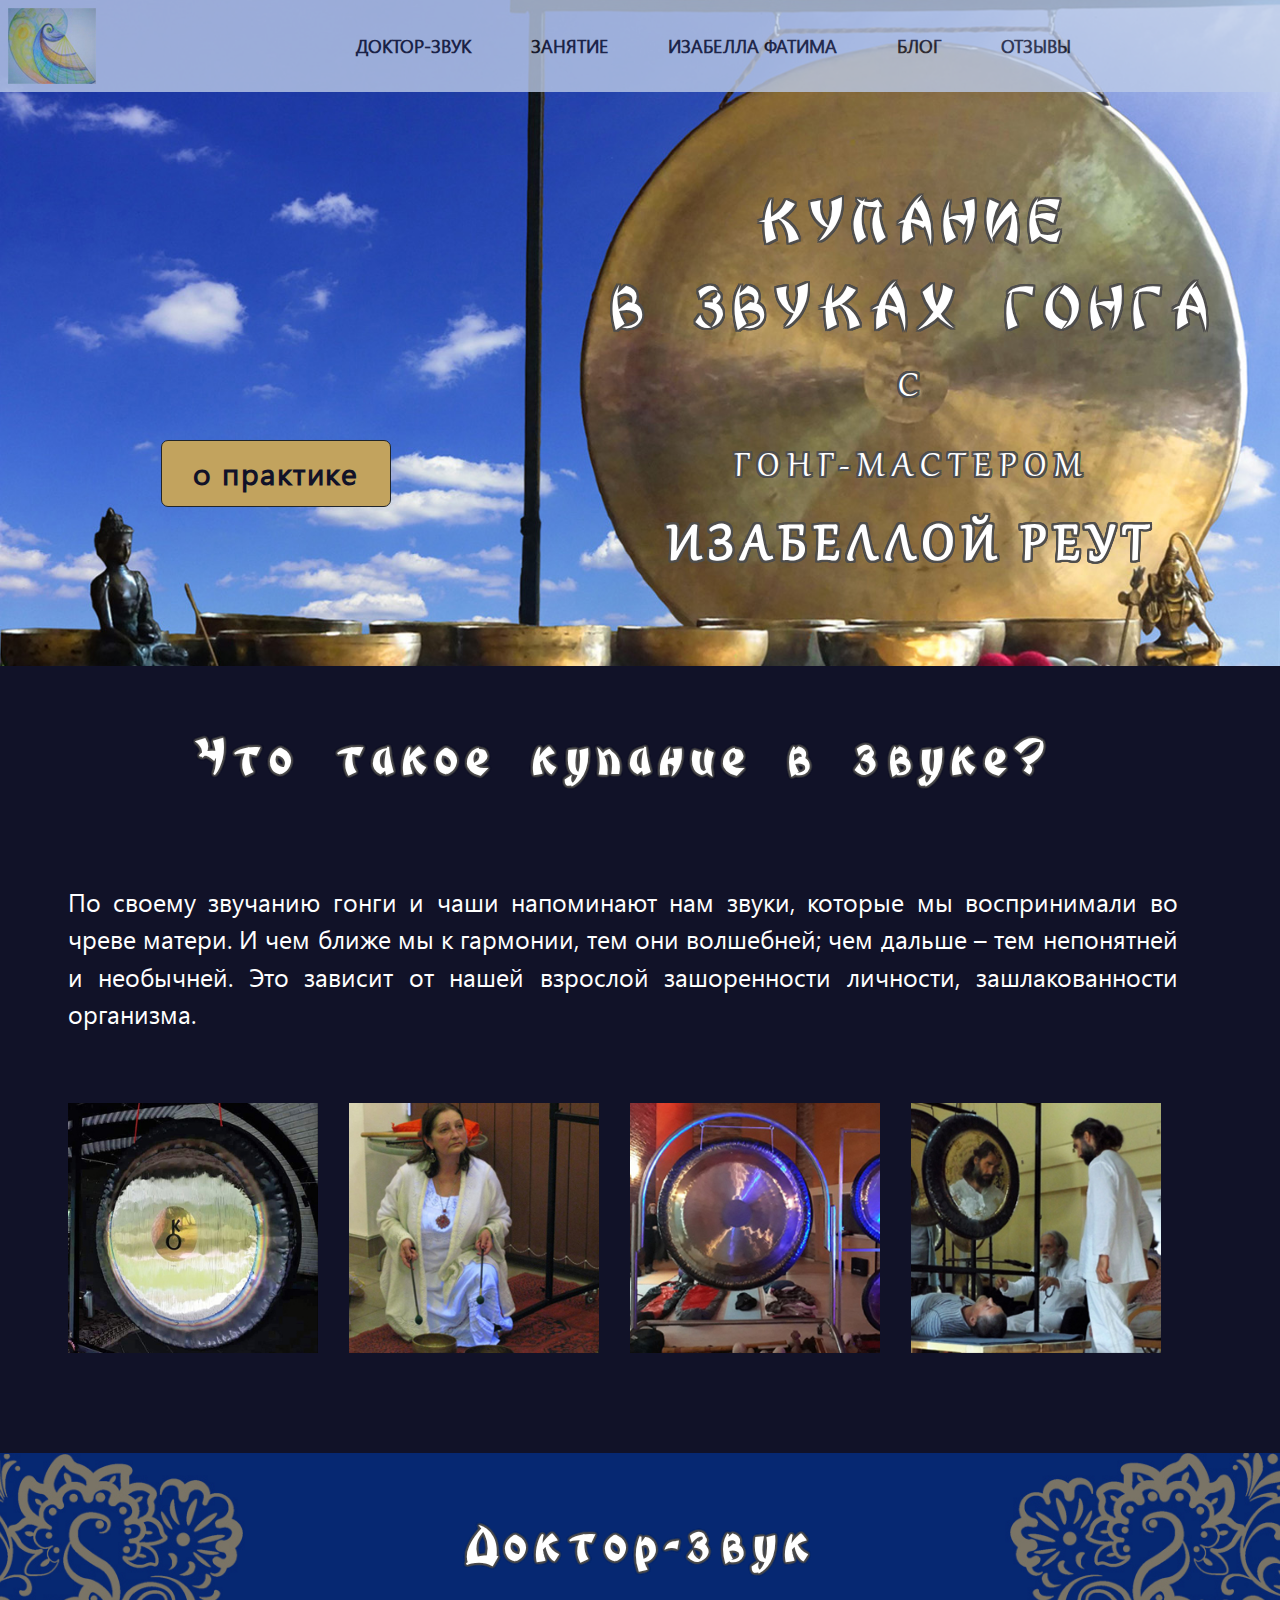
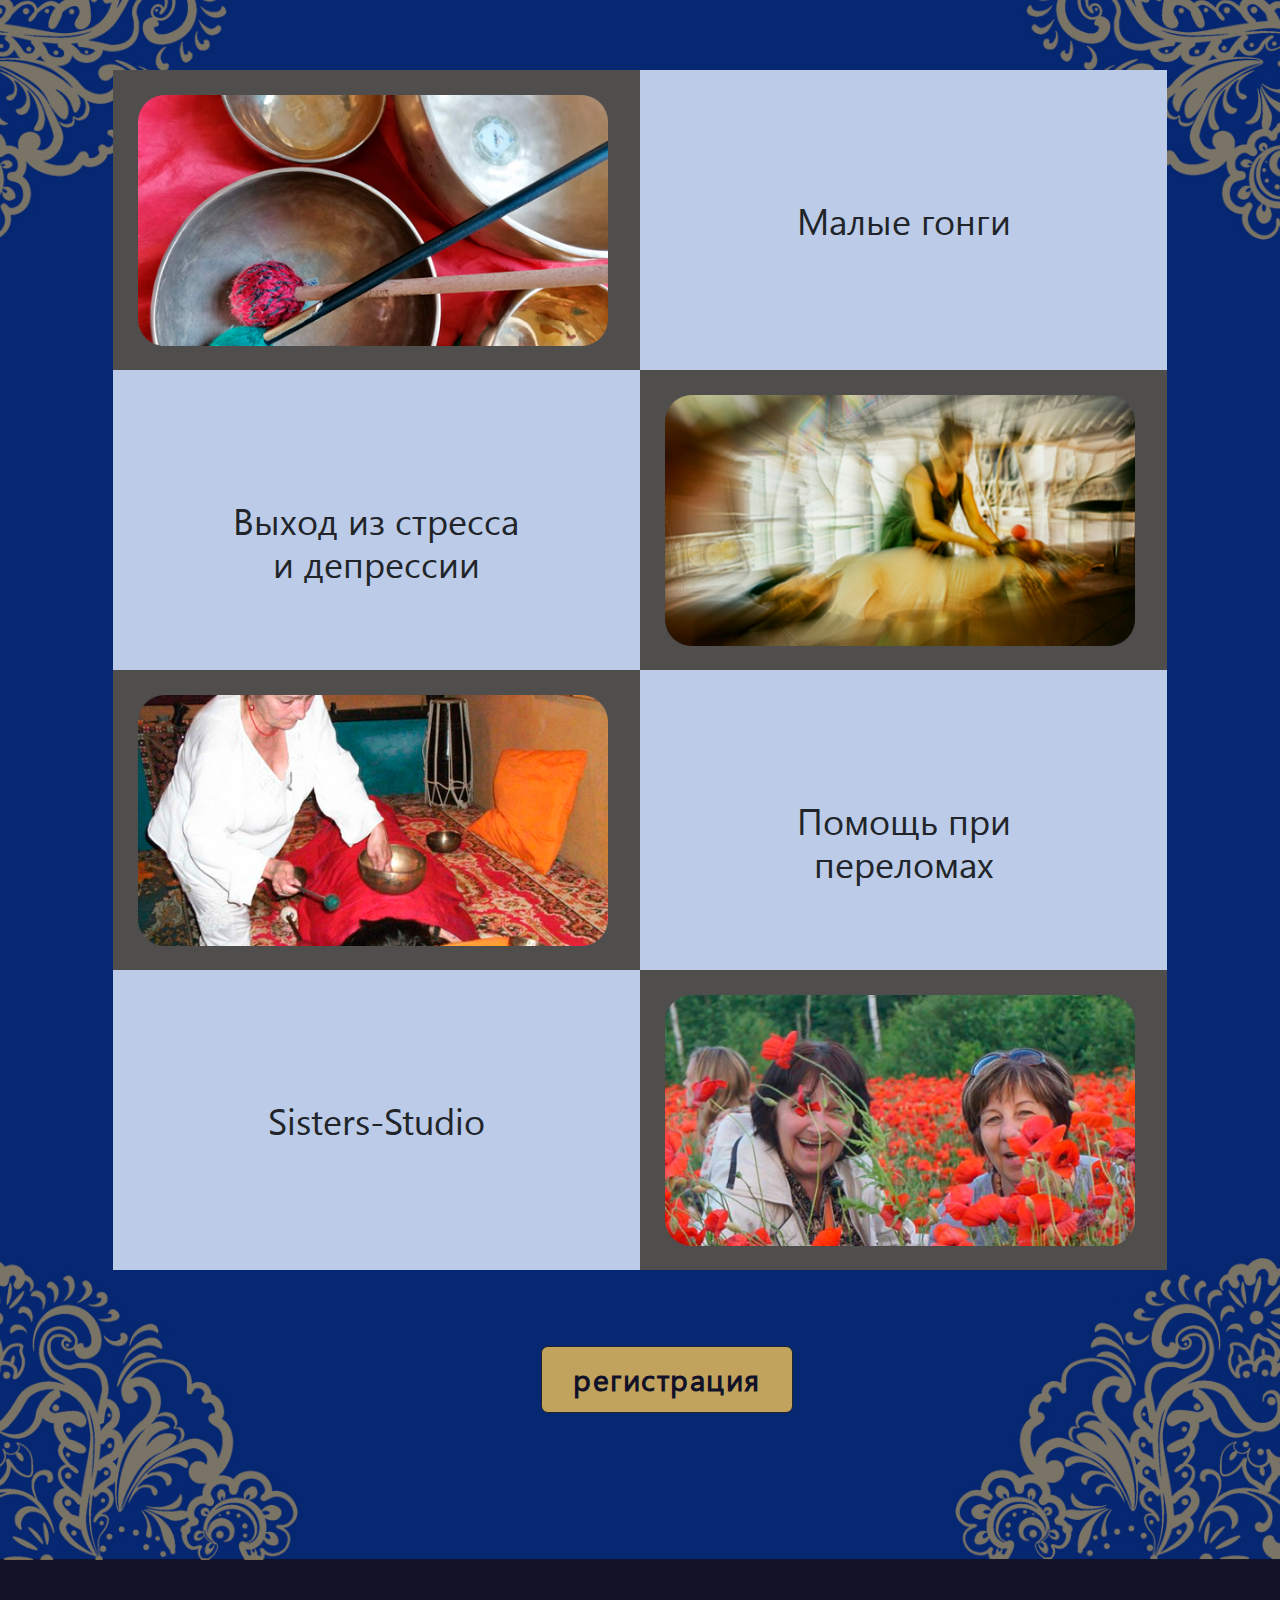
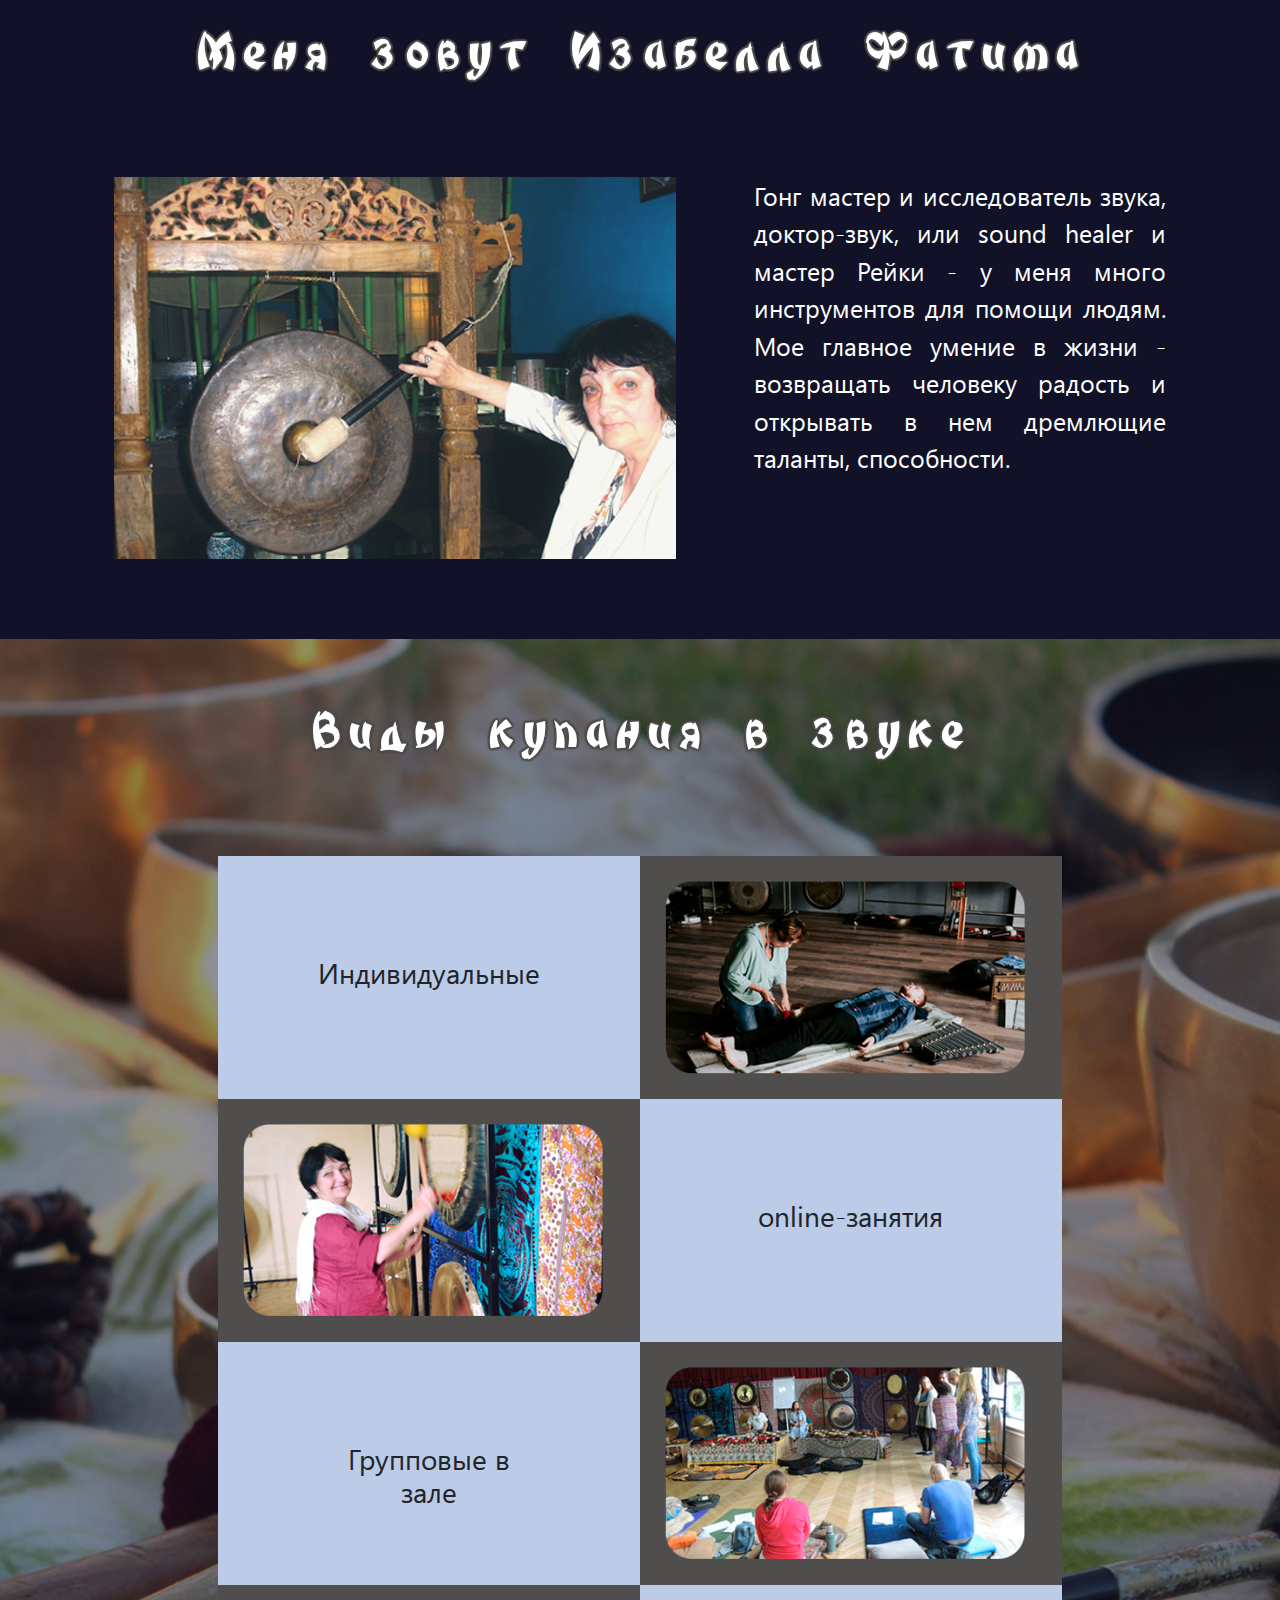
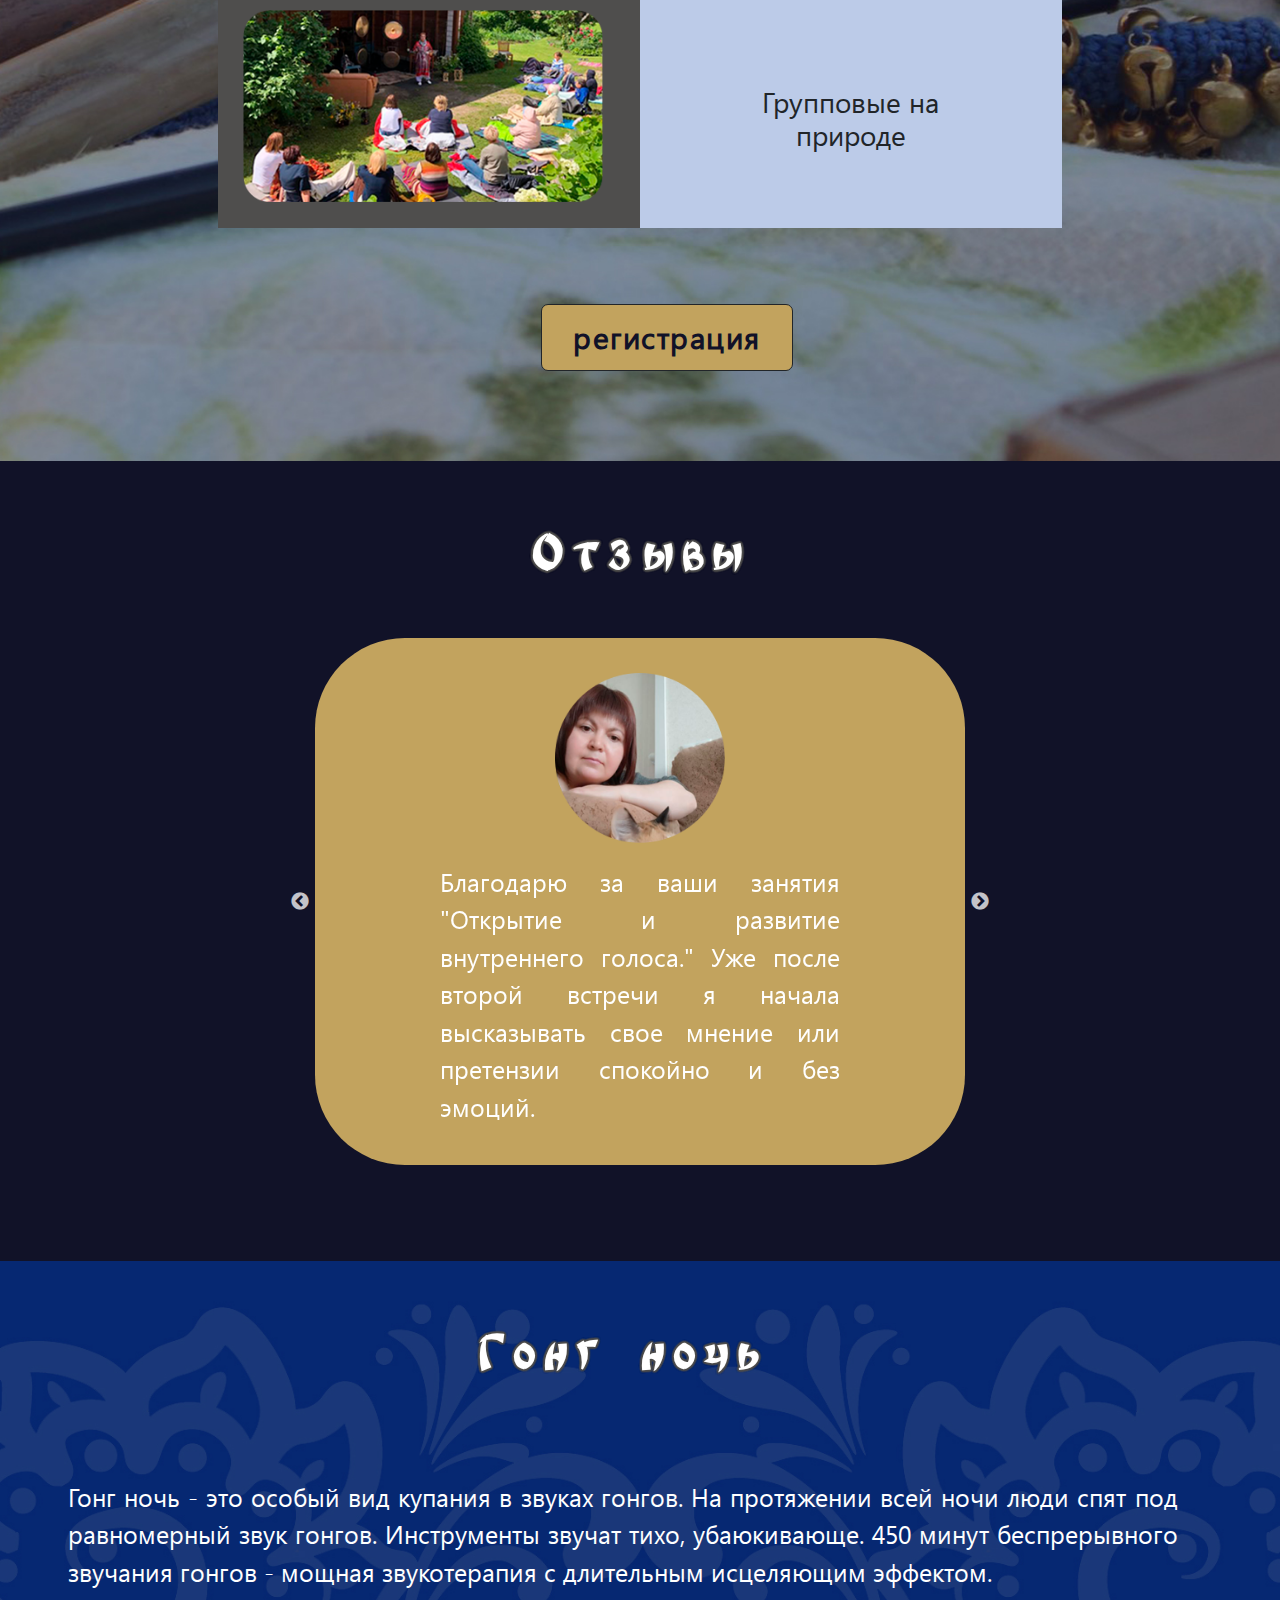
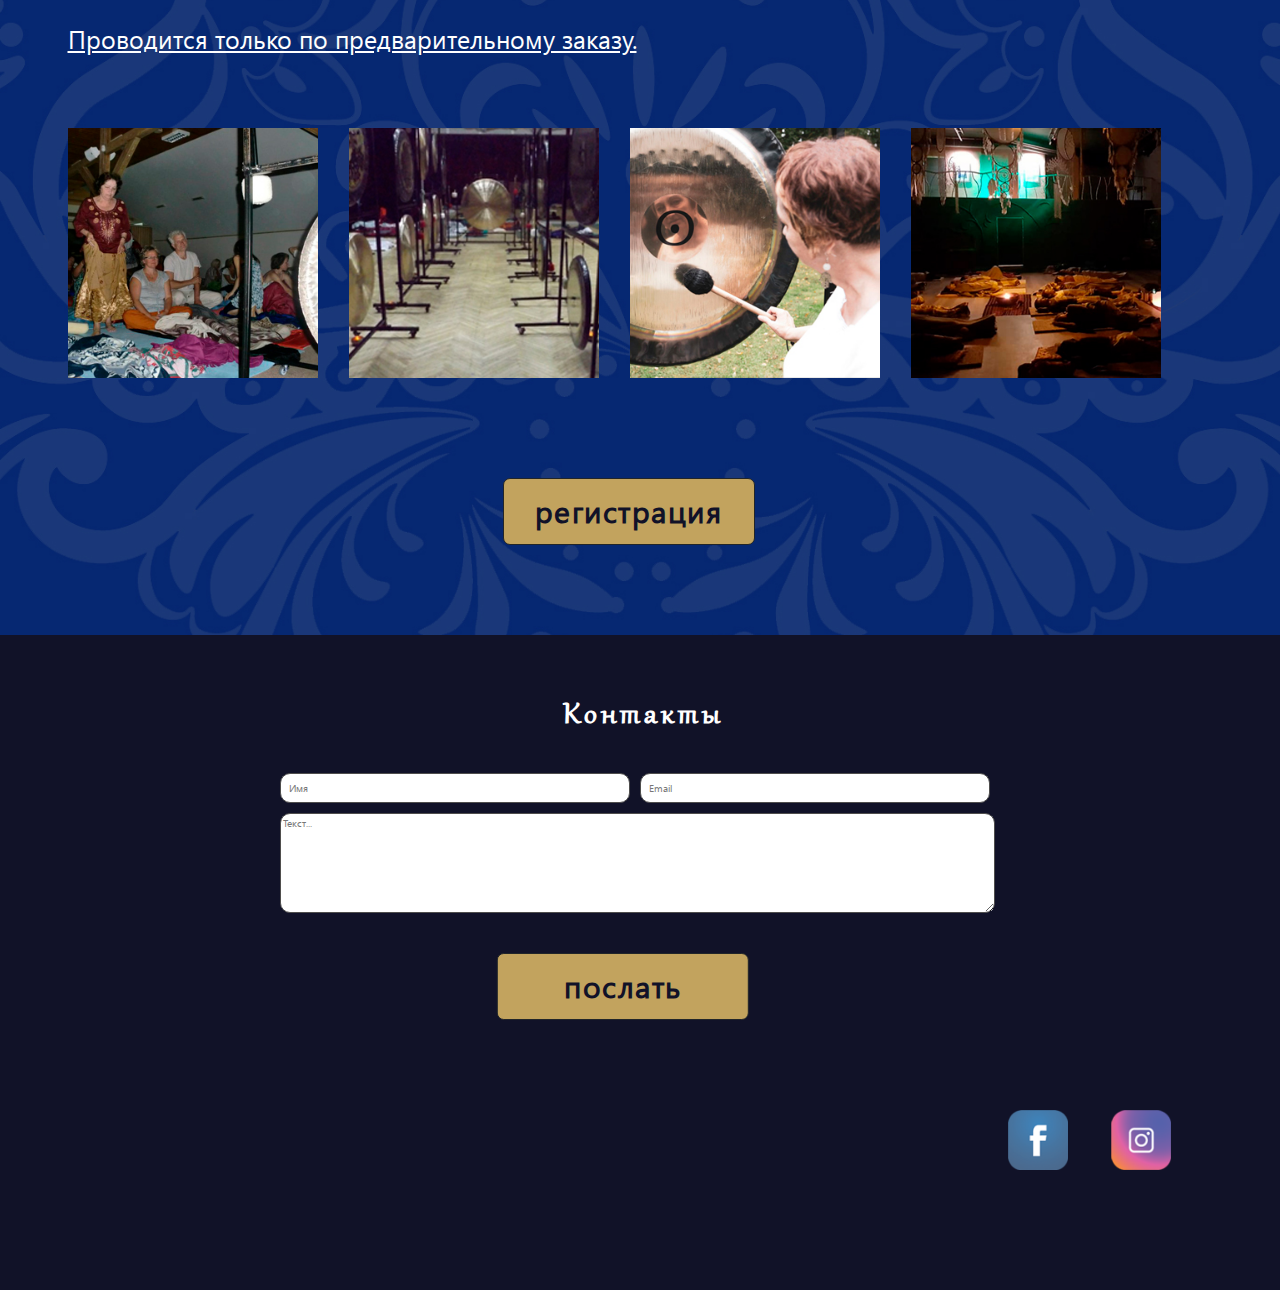
<file: index.html>
<!DOCTYPE html>
<html lang="ru">
<head>
	<meta charset="UTF-8">
	<meta name="viewport" content="width=device-width, initial-scale=1">
  <!-- <a href="https://www.vectorstock.com/royalty-free-vector/modern-flat-icon-with-long-shadow-hand-sign-of-om-vector-11654168" target="_blank">Vector image by VectorStock / freepik</a> -->
<!-- Bootstrap CSS -->
<link href="css/bootstrap.css" rel="stylesheet">
<!-- Costom style -->
<link rel="stylesheet" href="css/style.css">
<!-- Slick slider -->

<script
  src="https://code.jquery.com/jquery-3.6.0.js"
  integrity="sha256-H+K7U5CnXl1h5ywQfKtSj8PCmoN9aaq30gDh27Xc0jk="
  crossorigin="anonymous"></script>
	<title>Gong with Izabella</title>
</head>
<body>
<!-- Navigation -->
<div class="conteiner">
  <nav class="navbar fixed-top navbar-expand-md">
  <div class="container-fluid">
    <a class="navbar-brand" href="#">
      <img src="img/logo.jpg" alt="Logo">
    </a>
    <button class="navbar-toggler" type="button" data-bs-toggle="collapse" data-bs-target="#navbarNav" aria-controls="navbarNav" aria-expanded="false" aria-label="Toggle navigation">
      <span class="navbar-toggler-icon"></span>
    </button>
    <div class="collapse navbar-collapse" id="navbarNav">
      <ul class="nav">
        <li class="nav-item">
          <a class="nav-link active" aria-current="page" href="#doctor1">Доктор-звук</a>
        </li>
        <li class="nav-item">
          <a class="nav-link" href="#group">занятие</a>
        </li>
        <li class="nav-item">
          <a class="nav-link" href="#about">Изабелла Фатима</a>
        </li>
        <li class="nav-item">
          <a class="nav-link" href="#">блог</a>
        </li>
        <li class="nav-item">
          <a class="nav-link" href="#review">отзывы</a>
        </li>
      </ul>
    </div>
  </div>
</nav>
</div>



  <!-- Main content -->
	<main class="main">
    <div class="main-content">
      <div class="row">
        <div class="col-md-2 offset-md-2">
          <a href="#sound">
            <button type="button" class="main-button btn btn-outline-dark btn-lg">о практике</button>
          </a>
        </div>
        <div class="col-md-5 offset-md-2">
          <div class="main-title">
            <h1>Купание<br>в звуках Гонга</h1>
          </div>
          <div class="main-subtitle">
            <h2>с<br>гонг-мастером<br><strong>Изабеллой Реут</strong></h2>
          </div>
        </div>
      </div>
    </div>
  </main>



<!-- About Sound -->
<div class="about">
  <div class="conteiner">
    <div class="row">
      <div class="col-md-12">
          <h3 id="sound" class="section-header">Что такое купание в звуке?</h3>
          <p class="section-text" >По своему звучанию гонги и чаши напоминают нам звуки, которые мы воспринимали во чреве матери. И чем ближе мы к гармонии, тем они волшебней; чем дальше – тем непонятней и необычней. Это зависит от нашей взрослой зашоренности личности, зашлакованности организма.</p>
      </div>
    </div>
    <div class="row">
      <div class="col-md-3">
      <div class="about-box">
        <picture>
          <img class="about-img" src="img/sound_img_1.jpg" alt="Gong sound 1">
        </picture>
        
      </div>
    </div>
      <div class="col-md-3">
    <div class="about-box">
      <picture>
        <img class="about-img" src="img/sound_img_2.jpg" alt="Gong sound 2">
      </picture>
        
      </div>
    </div>
      <div class="col-md-3">
    <div class="about-box">
      <picture> <img class="about-img" src="img/sound_img_3.jpg" alt="Gong sound 3">
      </picture>
      </div>
    </div>
      <div class="col-md-3">
    <div class="about-box">
      <picture><img class="about-img" src="img/sound_img_4.jpg" alt="Gong sound 4">
      </picture>
      </div>
    </div>
    </div>
    
  </div>
</div>

<!-- Sound-doctor -->
<div class="doctor">
  <div class="row">
    <h3 id="doctor1" class="section-header"> Доктор-звук</h3>
  </div>
  <div class="row">
    <div class="container">
      <div class="col-md-10 offset-md-1">
        <div class="row g-0">
    <div class="col doctor-block doctor-block-1">
      <picture>
        <img class="doctor-img" src="img/tibet_chashi_img.png" alt="Малые гонги">
      </picture>
    </div>
    <div class="col doctor-block doctor-block-2">
      <a href="#" data-bs-toggle="modal" data-bs-target="#SmallGong">
        <h4 class="doctor-header">Малые гонги</h4>
      </a>
    </div>
    <div class="col doctor-block doctor-block-2">
      <a href="#" data-bs-toggle="modal" data-bs-target="#Stress">
        <h4 class="doctor-header">Выход из стресса и депрессии</h4>
      </a>
    </div>
    <div class="col doctor-block doctor-block-1">
      <picture>
        <img class="doctor-img" src="img/Stress_img.png" alt="Выход из стресса и депрессии">
      </picture>
    </div>
    <div class="col doctor-block doctor-block-1">
      <picture>
        <img class="doctor-img" src="img/help_img.png" alt="Помощь при переломах">
      </picture>
    </div>
    <div class="col doctor-block doctor-block-2">
      <a href="#" data-bs-toggle="modal" data-bs-target="#Help">
        <h4 class="doctor-header">Помощь при<br>переломах</h4>
      </a>
    </div>
    <div class="col doctor-block doctor-block-2">
      <a href="#"data-bs-toggle="modal"data-bs-target="#SisterStudio">
        <h4 class="doctor-header">Sisters-Studio</h4>
      </a>
    </div>
     <div class="col doctor-block doctor-block-1">
      <picture>
        <img class="doctor-img" src="img/sisters_studio_img.png" alt="Sisters-Studio">
      </picture>
    </div>
  </div>
      </div>
    </div>
  </div>
  <div class="row">
    <div class="col-md-2 offset-md-5">
               <button type="button" class="doctor-button btn btn-outline-dark btn-lg">регистрация</button>
        </div>
  </div>
</div>

<!-- About Author -->
<div class="author">
  <div class="row">
    <h3 id="about" class="section-header">Меня зовут Изабелла Фатима</h3>
  </div>
  <div class="row">
    <div class="col-md-5 offset-md-1">
      <img class="author-img" src="img/author_img.jpg" alt="Изабелла Фатима">
    </div>
    <div class="col-md-4 offset-md-1">
      <p class="section-text">Гонг мастер и исследователь звука, доктор-звук, или sound healer и мастер Рейки - у меня много инструментов для помощи людям. Мое главное умение в жизни - возвращать человеку радость и открывать в нем дремлющие таланты, способности.</p>
    </div>
  </div>
</div>

<!-- Form block -->
<div class="kind">
  <div class="row">
    <h3 id="group" class="section-header">Виды купания в звуке</h3>
  </div>
  <div class="row">
    <div class="container">
      <div class="col-md-8 offset-md-2">
        <div class="row g-0">
          <div class="col kind-block doctor-block-2">
            <h4 class="kind-header">Индивидуальные</h4>
          </div>
          <div class="col kind-block doctor-block-1">
            <picture>
              <img class="kind-img" src="img/privat_img.png" alt="Индивидуальные занятия">
            </picture>
          </div>
    <div class="col kind-block doctor-block-1">
      <picture>
        <img class="kind-img" src="img/online_img.png" alt="online-занятия">
      </picture>
    </div>
    <div class="col kind-block doctor-block-2">
      <h4 class="kind-header">online-занятия</h4>
    </div>
    <div class="col kind-block doctor-block-2">
      <h4 class="kind-header">Групповые в зале</h4>
    </div>
     <div class="col kind-block doctor-block-1">
      <picture>
        <img class="kind-img" src="img/group_img.png" alt="Групповые в зале">
      </picture>
    </div>
    <div class="col kind-block doctor-block-1">
      <picture>
        <img class="kind-img" src="img/outdoor_img.png" alt="Групповые на природе">
      </picture>
    </div>

    <div class="col kind-block doctor-block-2">
      <h4 class="kind-header">Групповые на природе</h4>
    </div>
  </div>
      </div>
    </div>
  </div>
  <div class="row">
    <div class="col-md-2 offset-md-5">
               <button type="button" class="kind-button btn btn-outline-dark btn-lg">регистрация</button>
        </div>
  </div>
</div>

<!-- Reviews block -->

<div class="reviews">
  <div class="container">
    <h3 id="review" class="section-header reviews-header">Отзывы</h3>
    <div class="reviews-slider">
      <!-- <div class="review-block">
        <picture>
          <img class="reviews-img mx-auto" src="img/Katja_img.png" alt="Kathrine's review">
        </picture>
        <p class="section-text reviews-text mx-auto">Далеко-далеко за словесными горами в стране гласных и согласных живут рыбные тексты. Вдали от всех живут они в буквенных домах на берегу Семантика большого языкового океана.</p>
      </div> -->
      <div class="review-block">
        <picture>
          <img class="reviews-img mx-auto" src="img/Zanna_img.png" alt="Zanna's review">
        </picture>
        <p class="section-text reviews-text mx-auto">Благодарю за ваши занятия "Открытие и развитие внутреннего голоса." Уже после второй встречи я начала высказывать свое мнение или претензии спокойно и без эмоций.</p>
      </div>
            <div class="review-block">
        <picture>
          <img class="reviews-img mx-auto" src="img/Ineta_img.png" alt="Ineta's review">
        </picture>
        <p class="section-text reviews-text mx-auto">Izabellas Gongu spēle man ir devusi dziļu relaksāciju, ķermeņa un prāta līdzsvarošanu. Tā bija skaņu masāža katrai manai šūnai! Izcils Meistars!</p>
      </div>
    </div>
  </div>
</div>

<!-- Gong Night -->
<div class="night-block">
  <div class="conteiner">
    <div class="row">
      <div class="col-md-12">
          <h3 id="GongNight" class="section-header">Гонг ночь</h3>
          <p class="section-text" >Гонг ночь - это особый вид купания в звуках гонгов. На протяжении всей ночи люди спят под равномерный звук гонгов. Инструменты звучат тихо, убаюкивающе. 450 минут беспрерывного звучания гонгов - мощная звукотерапия с длительным исцеляющим эффектом.</p>
          <p class="section-text section-text-night">Проводится только по предварительному заказу.</p>
      </div>
    </div>
    <div class="row">
      <div class="col-md-3">
      <div class="about-box">
        <picture>
          <img class="about-img" src="img/night img 1.jpg" alt="Gong night 1">
        </picture>
        
      </div>
    </div>
      <div class="col-md-3">
    <div class="about-box">
      <picture>
        <img class="about-img" src="img/night img 2.jpg" alt="Gong night 2">
      </picture>
        
      </div>
    </div>
      <div class="col-md-3">
    <div class="about-box">
      <picture> <img class="about-img" src="img/night img 3.jpg" alt="Gong night 3">
      </picture>
      </div>
    </div>
      <div class="col-md-3">
    <div class="about-box">
      <picture><img class="about-img" src="img/night img 4.jpg" alt="Gong night 4">
      </picture>
      </div>
    </div>
    <div class="col-md-2 offset-md-4">
               <button type="button" class="kind-button btn night-btn btn-outline-dark btn-lg">регистрация</button>
  </div>
    </div>
  </div>
</div>

<!-- Footer -->
<div class="footer">
  <div class="col-md-7 offset-md-3">
     <div class="mail-form">
      <h3 class="mail-form-header">Контакты</h3>
      <form action = "#">
        <div class="row">
          <input type="text" class="mail-form-input" placeholder="Имя">
          <input type="email" class="mail-form-input " placeholder="Email">
        </div>
          <textarea class="mail-form-input-2" rows="5" placeholder="Текст..."></textarea>
      </form>
      <button type="button" class="kind-button btn night-btn btn-outline-dark btn-lg mail-btn" data-bs-toggle="modal" data-bs-target="#exampleModal">послать</button>
  </div>
  </div>
 
  <div class="row">
    <div class="col-md-3 offset-md-9">
      <img class="footer-img" src="img/facebook icon.png" alt="acebook">
    <img class="footer-img" src="img/instagram icon.png" alt="instagram">
    </div>
    
  </div>
</div>



<!-- Optional JavaScript -->
		<script type="text/javascript" src="js/jQuery v3.6.0.js"></script>
		<script type="text/javascript" src="js/bootstrap.js"></script> 
    <link rel="stylesheet" type="text/css" href="slick-1.8.1/slick.css"/>
<link rel="stylesheet" type="text/css" href="slick-1.8.1/slick-theme.css"/>
<!-- Connecting library for Slick slider -->
<script type="text/javascript" src="slick-1.8.1/slick.min.js"></script>
<!-- Initialize Slick slider "Classes" -->
<script>
	$(document).ready(function(){
$('.reviews-slider').slick({
	
  slidesToShow: 1,
  slidesToScroll: 1,
});
});
</script>

</body> 

<!-- модальные окна -->
<!-- окно Контакты -->
<div class="modal fade" id="exampleModal" tabindex="-1" aria-labelledby="exampleModalLabel" aria-hidden="true">
  <div class="modal-dialog modal-dialog-centered">
    <div class="modal-content">
      <div class="modal-header">
        <img class="modal-img" id="exampleModalLabel" src="img/om-img.png" alt="OM">
        <button type="button" class="btn-close" data-bs-dismiss="modal" aria-label="Close"></button>
      </div>
      <div class="modal-body">
        <p class="section-text modal-text">Спасибо!<br>Данные  успешно переданы.<br>Мы свяжемся с вами в ближайшее время!</p>
      </div>
    </div>
  </div>
</div>
<!-- окно Доктор-звук -->
<!-- Малые гонги -->
<div class="modal fade" id="SmallGong" tabindex="-1" aria-labelledby="SmallGonglLabel" aria-hidden="true">
  <div class="modal-dialog modal-dialog-centered modal-dialog-scrollable">
    <div class="modal-content">
      <div class="modal-header">
        <img class="modal-img" id="SmallGongLabel" src="img/om-img.png" alt="OM">
        <button type="button" class="btn-close" data-bs-dismiss="modal" aria-label="Close"></button>
      </div>
      <div class="modal-body">
        <p class="section-text modal-text">Так иногда называют Тибетские поющие чаши. Они значительно меньше гонгов по размеру, по длительности и громкости звука. Их воздействие можно назвать локальным. Когда чашу ставят на тело, любой человек сразу чувствует вибрацию. Низкие звуки чаши  успокаивают, расслабляют организм; высокие - очищают, заряжают новой энергией, гармонизируют.
        Сегодня Тибетские поющие чаши успешно используются в различных областях жизни, связанных с физическим, эмоциональным и духовным здоровьем человека.
</p>
      </div>
    </div>
  </div>
</div>
<!-- Выход из стресса и депрессии -->
<div class="modal fade" id="Stress" tabindex="-1" aria-labelledby="StressLabel" aria-hidden="true">
  <div class="modal-dialog modal-dialog-centered modal-dialog-scrollable">
    <div class="modal-content">
      <div class="modal-header">
        <img class="modal-img" id="StressLabel" src="img/om-img.png" alt="OM">
        <button type="button" class="btn-close btn-close-white" data-bs-dismiss="modal" aria-label="Close"></button>
      </div>
      <div class="modal-body">
        <p class="section-text modal-text">Если вы оказались в стрессе, перестаньте постоянно думать о случившемся и пить успокоительные таблетки. Лучше возьмите Тибетскую поющую чашу и специальную длинную палочку (малет). Сядьте на диван или в кресло, поставьте перед собой на стол или на коленки чашу и начните постукивать по ней малетом.  Облегчение наступит примерно через 10-15 минут. Мысли станут медленными и тягучими, может захотеться спать.
        При депрессиях эту процедуру необходимо делать 2-3 раза в день,  каждый раз по 15 минут. Возможно, сам человек этого делать не будет. Тогда необходим заботливый человек, родственник или звуко -целитель.
        При депрессиях эту процедуру необходимо делать 2-3 раза в день,  каждый раз по 15 минут. Одновременно со звуком хорошо поставить в комнате аромодозатор или аромолампу с маслом апельсина. Процедуру можно делать ежедневно или по необходимости. Противопоказаний нет.
        Возможно, сам человек этого делать не будет. Тогда рядом необходим заботливый человек, родственник или звуко -целитель.
</p>
      </div>
    </div>
  </div>
</div>
<!-- Помощь при переломах -->
<div class="modal fade" id="Help" tabindex="-1" aria-labelledby="HelpLabel" aria-hidden="true">
  <div class="modal-dialog modal-dialog-centered modal-dialog-scrollable">
    <div class="modal-content">
      <div class="modal-header">
        <img class="modal-img" id="HelpLabel" src="img/om-img.png" alt="OM">
        <button type="button" class="btn-close" data-bs-dismiss="modal" aria-label="Close"></button>
      </div>
      <div class="modal-body">
        <p class="section-text modal-text">Бежит ко мне плачущий внук: - Я упал! Стукнулся лбом и коленкой!
        Я тут же беру чашу и малет, прикладываю к ушибам и начинаю исцелять.  Для маленьких детей хватает 3-5 ударов, для взрослых - менее 10 минут, и вот боль уже прошла, слезы высохли, синяков и шишек и в помине нет. В данном случае чаши служат средством из моей домашней аптечки.
        Те, у кого были переломы, особенно тяжелые, знают как долго и трудно проходит выздоровление, дорогостоящая реабилитация. Знакомы они и с фантомными болями, и с отеками. Общепринятая реабилитация может занять от полугода до1,5-2 лет.
        Звуки чаш сокращают это время до нескольких недель или месяцев, в зависимости от степени перелома и частоты сеансов. Процедура длится уже не 15, а от 30 до 45 минут. Помогает при переломах ключиц, ребер, конечностей. По запросу клиента, иногда делаем звуковые процедуры прямо в больнице, на второй-третий день, сразу после наложения гипса или лангеты.
</p>
      </div>
    </div>
  </div>
</div>
<!-- Sisters-Studio -->
<div class="modal fade" id="SisterStudio" tabindex="-1" aria-labelledby="SisterStudioLabel" aria-hidden="true">
  <div class="modal-dialog modal-dialog-centered modal-dialog-scrollable">
    <div class="modal-content">
      <div class="modal-header">
        <img class="modal-img" id="SisterStudioLabel" src="img/om-img.png" alt="OM">
        <button type="button" class="btn-close" data-bs-dismiss="modal" aria-label="Close"></button>
      </div>
      <div class="modal-body">
        <p class="section-text modal-text">Нас две сестры с похожими интересами – Изабелла Фатима и Светлана Баширан. Однажды мы поняли, что разучились улыбаться и отдыхать. Куда-то пропала радость.
        И мы отправились на поиски. Мы нашли ключи радости. Пока только четыре – Звук, Цвет, Движение, Ароматы.
        Мы продолжаем поиск, теперь уже в своей студии индивидуальной релаксации.
        По предварительной записи и запросу мы предлагаем:
          <li class="section-text modal-text">Индивидуальные гонг сеансы</li>
          <li class="section-text modal-text">Массаж Тибетскими поющими чашами</li>
          <li class="section-text modal-text">Звуковые церемонии празднования именин, дней рождения, знаменательных дат</li>
          <li class="section-text modal-text">Танцы Всеобщего Мира (Dances of Universal Peace)</li>
          <li class="section-text modal-text">Эбру и гонги </li>
          <li class="section-text modal-text">Карта вашего имени</li>
          <li class="section-text modal-text">Код удачи</li>
          <li class="section-text modal-text">Семинары и летние ретриты</li>
          <li class="section-text modal-text">Гонг концерты и интерактитвные мероприятия</li>
          <li class="section-text modal-text">Онлайн занятия</li>
          <li class="section-text modal-text">Практики перехода к интуитивному мышлению</li>
          <li class="section-text modal-text">Астрология пространства</li>
</p>
      </div>
    </div>
  </div>
</div>
</html>
</file>
<file: css/style.css>
/* Fonts family */
@font-face {
  font-family: 'Bonzai';
  src: url('../fonts/BonzaiRegular.eot');
  src: url('../fonts/BonzaiRegular.eot?#iefix') format('embedded-opentype'), url('../fonts/BonzaiRegular.woff2') format('woff2'), url('../fonts/BonzaiRegular.woff') format('woff'), url('../fonts/BonzaiRegular.ttf') format('truetype'), url('../fonts/BonzaiRegular.svg#BonzaiRegular') format('svg');
  font-weight: 100;
  font-style: normal;
}
@font-face {
  font-family: 'Gabriola';
  src: url('../fonts/Gabriola.eot');
  src: url('../fonts/Gabriola.eot?#iefix') format('embedded-opentype'), url('../fonts/Gabriola.woff2') format('woff2'), url('../fonts/Gabriola.woff') format('woff'), url('../fonts/Gabriola.ttf') format('truetype'), url('../fonts/Gabriola.svg#Gabriola') format('svg');
  font-weight: normal;
  font-style: normal;
}
@font-face {
  font-family: 'Segoe_UI';
  src: url('../fonts/SegoeUI.woff2') format('woff2'), url('../fonts/SegoeUI.woff') format('woff');
  font-weight: normal;
  font-style: normal;
}
html {
  font-size: 10px;
}
body {
  font-family: 'Segoe_UI', sans-serif;
}
button:focus,
input:focus,
a:focus,
textarea:focus,
.slick-slide:focus {
  outline: none;
}
.conteiner {
  width: 112.5rem;
  margin-left: 6rem;
}
.row {
  margin: auto 0rem;
}
.section-header {
  font-family: 'Bonzai', sans-serif;
  font-weight: 800;
  font-size: 6rem;
  color: #ffffff;
  letter-spacing: 6px;
  text-align: center;
  padding-top: 6rem;
  padding-bottom: 8rem;
  text-shadow: 0 -1px 2px #4f4e4d, 0 -1px 2px #4f4e4d, 0 1px 2px #4f4e4d, 0 1px 2px #4f4e4d, -1px 0 2px #4f4e4d, 1px 0 2px #4f4e4d, -1px 0 2px #4f4e4d, 1px 0 2px #4f4e4d, -1px -1px 2px #4f4e4d, 1px -1px 2px #4f4e4d, -1px 1px 2px #4f4e4d, 1px 1px 2px #4f4e4d, -1px -1px 2px #4f4e4d, 1px -1px 2px #4f4e4d, -1px 1px 2px #4f4e4d, 1px 1px 2px #4f4e4d;
}
.section-text {
  font-family: 'Segoe_UI', sans-serif;
  font-size: 2.5rem;
  color: #ffffff;
  text-align: justify;
}
.section-text-night {
  padding-top: 2rem;
  text-decoration: underline;
}
.btn {
  width: 23rem;
  font-family: 'Segoe_UI', sans-serif;
  font-size: 3rem;
  font-weight: bold;
  letter-spacing: 0.15rem;
  color: #111228;
  padding: 1rem 3rem;
  border-radius: 7px;
  background-color: #c2a35e;
  -webkit-transition: all 0.2s;
  transition: all 0.2s;
}
.btn:hover {
  background-color: #d0b883;
}
.btn-close {
  -webkit-transform: translateY(-3rem);
          transform: translateY(-3rem);
}
section {
  padding: 10rem 0;
}
* {
  -webkit-box-sizing: border-box;
          box-sizing: border-box;
}
.main {
  padding: 0rem;
  width: 100%;
  height: 100%;
  background: url(../img/main-bg.jpg) center center no-repeat;
  background-size: cover;
}
.main-content {
  padding-top: 24rem;
}
.main-title {
  font-family: 'Bonzai', sans-serif;
  font-weight: 800;
  color: #ffffff;
  width: 70rem;
  text-align: center;
  letter-spacing: 5px;
  -webkit-transform: translate(-8.5rem, -5.5rem);
          transform: translate(-8.5rem, -5.5rem);
}
.main-title h1 {
  font-size: 7.2rem;
  text-transform: uppercase;
  text-shadow: 0 -2px 0 #4f4e4d, 0 -2px 0 #4f4e4d, 0 2px 0 #4f4e4d, 0 2px 0 #4f4e4d, -2px 0 0 #4f4e4d, 2px 0 0 #4f4e4d, -2px 0 0 #4f4e4d, 2px 0 0 #4f4e4d, -1px -2px 0 #4f4e4d, 1px -2px 0 #4f4e4d, -1px 2px 0 #4f4e4d, 1px 2px 0 #4f4e4d, -2px -1px 0 #4f4e4d, 2px -1px 0 #4f4e4d, -2px 1px 0 #4f4e4d, 2px 1px 0 #4f4e4d, -2px -2px 0 #4f4e4d, 2px -2px 0 #4f4e4d, -2px 2px 0 #4f4e4d, 2px 2px 0 #4f4e4d, -2px -2px 0 #4f4e4d, 2px -2px 0 #4f4e4d, -2px 2px 0 #4f4e4d, 2px 2px 0 #4f4e4d;
}
.main-subtitle {
  font-family: 'Gabriola', sans-serif;
  font-weight: 700;
  color: #ffffff;
  text-align: center;
  text-transform: uppercase;
  -webkit-transform: translate(0.5rem, -7rem);
          transform: translate(0.5rem, -7rem);
}
.main-subtitle h2 {
  font-size: 4.2rem;
  letter-spacing: 8px;
  line-height: 8rem;
  text-shadow: 0 -2px 0 #4f4e4d, 0 -2px 0 #4f4e4d, 0 2px 0 #4f4e4d, 0 2px 0 #4f4e4d, -2px 0 0 #4f4e4d, 2px 0 0 #4f4e4d, -2px 0 0 #4f4e4d, 2px 0 0 #4f4e4d, -1px -2px 0 #4f4e4d, 1px -2px 0 #4f4e4d, -1px 2px 0 #4f4e4d, 1px 2px 0 #4f4e4d, -2px -1px 0 #4f4e4d, 2px -1px 0 #4f4e4d, -2px 1px 0 #4f4e4d, 2px 1px 0 #4f4e4d, -2px -2px 0 #4f4e4d, 2px -2px 0 #4f4e4d, -2px 2px 0 #4f4e4d, 2px 2px 0 #4f4e4d, -2px -2px 0 #4f4e4d, 2px -2px 0 #4f4e4d, -2px 2px 0 #4f4e4d, 2px 2px 0 #4f4e4d;
}
.main-subtitle strong {
  font-size: 6rem;
}
.main-button {
  -webkit-transform: translate(-6rem, 20rem);
          transform: translate(-6rem, 20rem);
}
.btn-outline-dark {
  color: #111228 !important;
}
.navbar {
  background-color: #bccbe8;
  opacity: 80%;
}
.nav {
  padding-left: 20rem;
}
.nav-item {
  font-family: 'Segoe_UI', sans-serif;
  font-weight: bold;
  font-size: 1.8rem;
  text-transform: uppercase;
  padding-left: 4rem;
}
.nav-link {
  color: #1c1d32;
}
.nav-link:hover {
  color: #003399;
}
.about {
  height: 100%;
  background-color: #111228;
}
.about-box {
  display: inline-block;
  padding-top: 6rem;
  margin-bottom: 10rem;
}
.about-img {
  width: 25rem;
}
.doctor {
  height: 100%;
  background: url(../img/doctor_bg.jpg) center center no-repeat;
  background-size: cover;
}
.doctor a {
  text-decoration: none;
}
.doctor-block {
  width: 50%;
  height: 30rem;
}
.doctor-block-1 {
  background-color: #4f4e4d;
}
.doctor-block-2 {
  background-color: #bccbe8;
}
.doctor-header {
  font-family: 'Segoe_UI', sans-serif;
  color: #212529;
  font-size: 3.6rem;
  text-align: center;
  padding: 12.95rem 11.8rem;
  margin-bottom: 0rem;
}
.doctor-img {
  width: 52rem;
  padding: 2.5rem;
}
.doctor-button {
  width: 25.2rem;
  margin-top: 7.6rem;
  margin-bottom: 14.7rem;
}
.author {
  background-color: #111228;
  padding-bottom: 8rem;
}
.kind {
  height: 100%;
  background: url(../img/forms_bg_img.jpg) center center no-repeat;
  background-size: cover;
}
.kind-block {
  width: 50%;
  height: 24.3rem;
}
.kind-header {
  font-family: 'Segoe_UI', sans-serif;
  font-size: 2.8rem;
  text-align: center;
  padding: 10rem;
  margin-bottom: 0rem;
}
.kind-img {
  width: 41rem;
  padding: 2.5rem;
}
.kind-button {
  width: 25.2rem;
  margin-top: 7.6rem;
  margin-bottom: 9rem;
}
.reviews {
  background-color: #111228;
  height: 80rem;
}
.reviews-header {
  padding-bottom: 4rem;
}
.reviews-slider {
  width: 65rem;
  background-color: #c2a35e;
  border-radius: 9rem;
  margin-left: auto;
  margin-right: auto;
}
.reviews-img {
  width: 17rem;
  padding-top: 3.5rem;
}
.reviews-text {
  width: 40rem;
  padding-top: 2rem;
  padding-bottom: 3rem;
}
.night-block {
  background: url(../img/Night_bg.jpg) center center no-repeat;
  background-size: cover;
}
.night-btn {
  margin-top: 0rem;
  -webkit-transform: translateX(6rem);
          transform: translateX(6rem);
}
.footer {
  background-color: #111228;
}
.footer-img {
  width: 6rem;
  margin-left: 4rem;
  margin-bottom: 12rem;
}
.mail-form {
  -webkit-transform: translateX(-5rem);
          transform: translateX(-5rem);
}
.mail-form-header {
  font-family: 'Gabriola', sans-serif;
  font-weight: 700;
  text-align: center;
  font-size: 3.6rem;
  letter-spacing: 4px;
  color: #ffffff;
  padding-top: 6rem;
  padding-bottom: 3rem;
}
.mail-form-input {
  width: 35rem;
  height: 3rem;
  margin-left: 1rem;
  display: inline;
  border: 1px solid #4f4e4d;
  border-radius: 1rem;
}
.mail-form-input-2 {
  width: 71.5rem;
  height: 10rem;
  display: block;
  border: 1px solid #4f4e4d;
  border-radius: 1rem;
  margin-top: 1rem;
  -webkit-transform: translateX(1rem);
          transform: translateX(1rem);
}
.mail-btn {
  margin-top: 4rem;
  -webkit-transform: translateX(90%);
          transform: translateX(90%);
}
.modal-content {
  background: #003399;
  border-radius: 2rem;
}
.modal-header {
  border-bottom: none !important;
}
.modal-img {
  width: 8rem;
  margin-left: 20rem;
}
.modal-text {
  font-family: 'Gabriola', sans-serif;
  font-weight: 700;
  font-size: 3.5rem;
  text-align: center;
  letter-spacing: 2px;
}
/*# sourceMappingURL=style.css.map */
</file>
